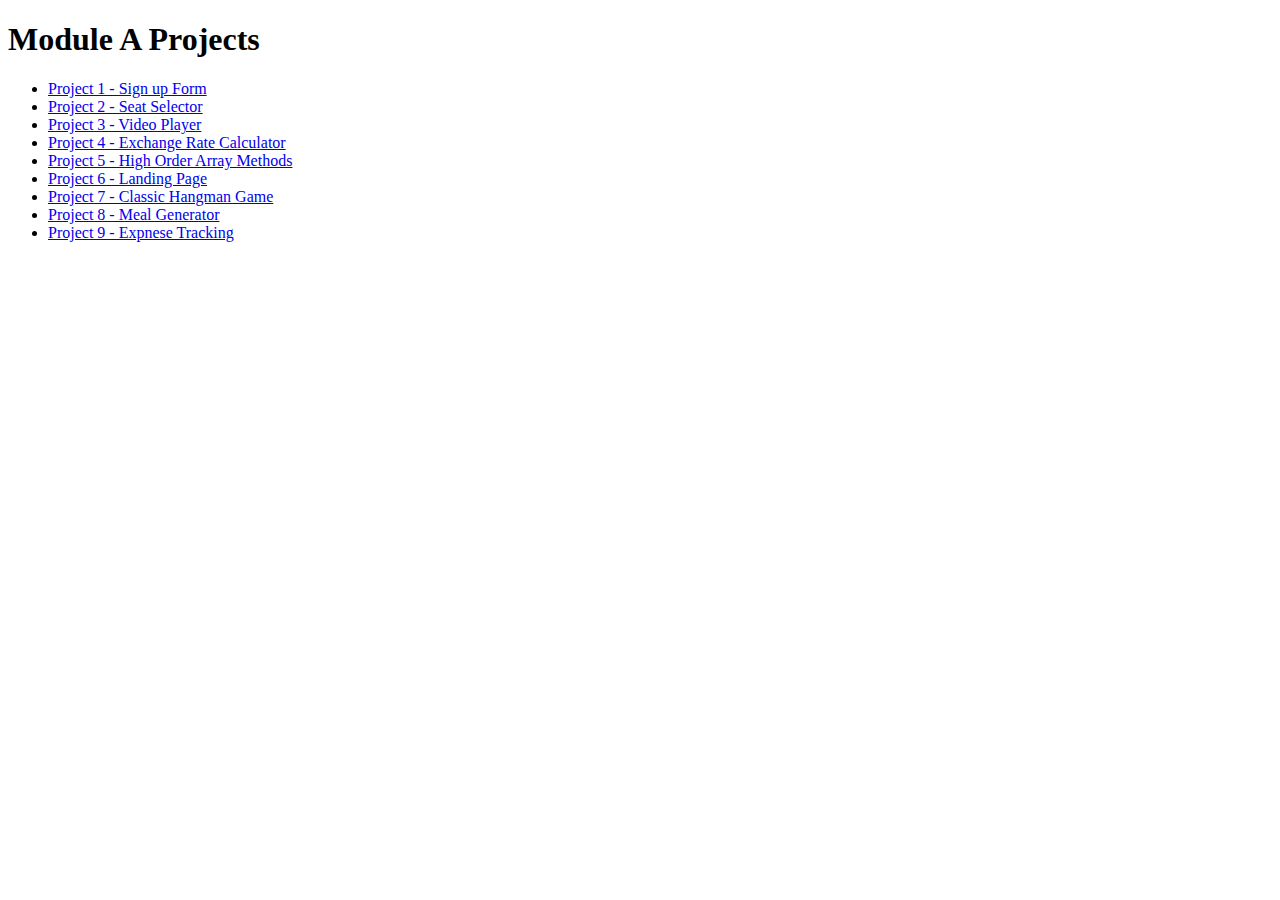
<file: index.html>
<!DOCTYPE html>
<html lang="en">
    <head>
        <meta charset="UTF-8">
        <meta http-equiv="X-UA-Compatible" content="IE=edge">
        <meta name="viewport" content="width=device-width, initial-scale=1.0">
        <title>Module A</title>
    </head>
    <body>
        <h1>Module A Projects</h1>
        <ul>
            <li><a href="project1/index.html">Project 1 - Sign up Form</a></li>
            <li><a href="project2/index.html">Project 2 - Seat Selector</a></li>
            <li><a href="project3/index.html">Project 3 - Video Player</a></li>
            <li><a href="project4/index.html">Project 4 - Exchange Rate Calculator</a></li>
            <li><a href="project5/index.html">Project 5 - High Order Array Methods</a></li>
            <li><a href="project6/index.html">Project 6 - Landing Page</a></li>
            <li><a href="project7/index.html">Project 7 - Classic Hangman Game</a></li>
            <li><a href="project8/index.html">Project 8 - Meal Generator</a></li>
            <li><a href="project9/index.html">Project 9 - Expnese Tracking</a></li>
        </ul>
        </ul>
    </body>
</html>
</file>
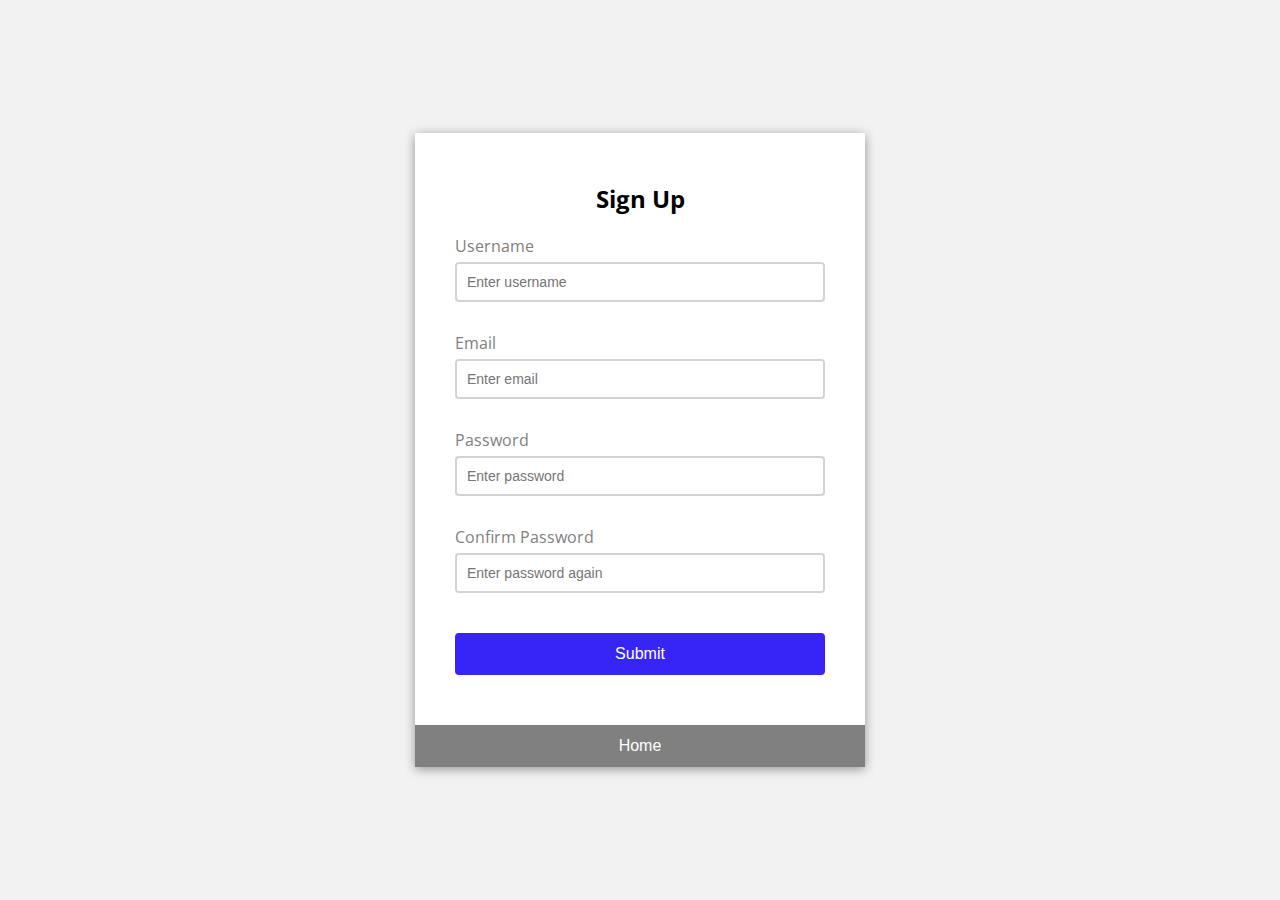
<file: project1/index.html>
<!DOCTYPE html>
<html lang="en">
<head>
    <meta charset="UTF-8">
    <meta http-equiv="X-UA-Compatible" content="IE=edge">
    <meta name="viewport" content="width=device-width, initial-scale=1.0">
    <link rel="stylesheet" href="style.css">
    <title>HTML Form Validation</title>
</head>
<body>
    <div class="container">
       <form id="form" class="form">
           <h2> Sign Up</h2>
           <div class="form-control ">
               <label for="username">Username</label>
               <input type="text" id="username" placeholder="Enter username">
               <small> Error Message</small>
           </div> 
            
           <div class="form-control ">
            <label for="email">Email</label>
            <input type="text" id="email" placeholder="Enter email">
            <small> Error Message</small>
          </div> 
         
          <div class="form-control">
            <label for="password">Password</label>
            <input type="password" id="password" placeholder="Enter password">
            <small> Error Message</small>
          </div> 
          
          <div class="form-control">
            <label for="password">Confirm Password</label>
            <input type="password" id="password2" placeholder="Enter password again">
            <small> Error Message</small>
          </div> 

          <button>Submit</button>
          
         
        </form>
        <a href="../index.html">
            <button class="Home">Home</button> 
         </a> 
    </div>
    
    <script src="script.js"></script>
    
</body>
</html>
</file>
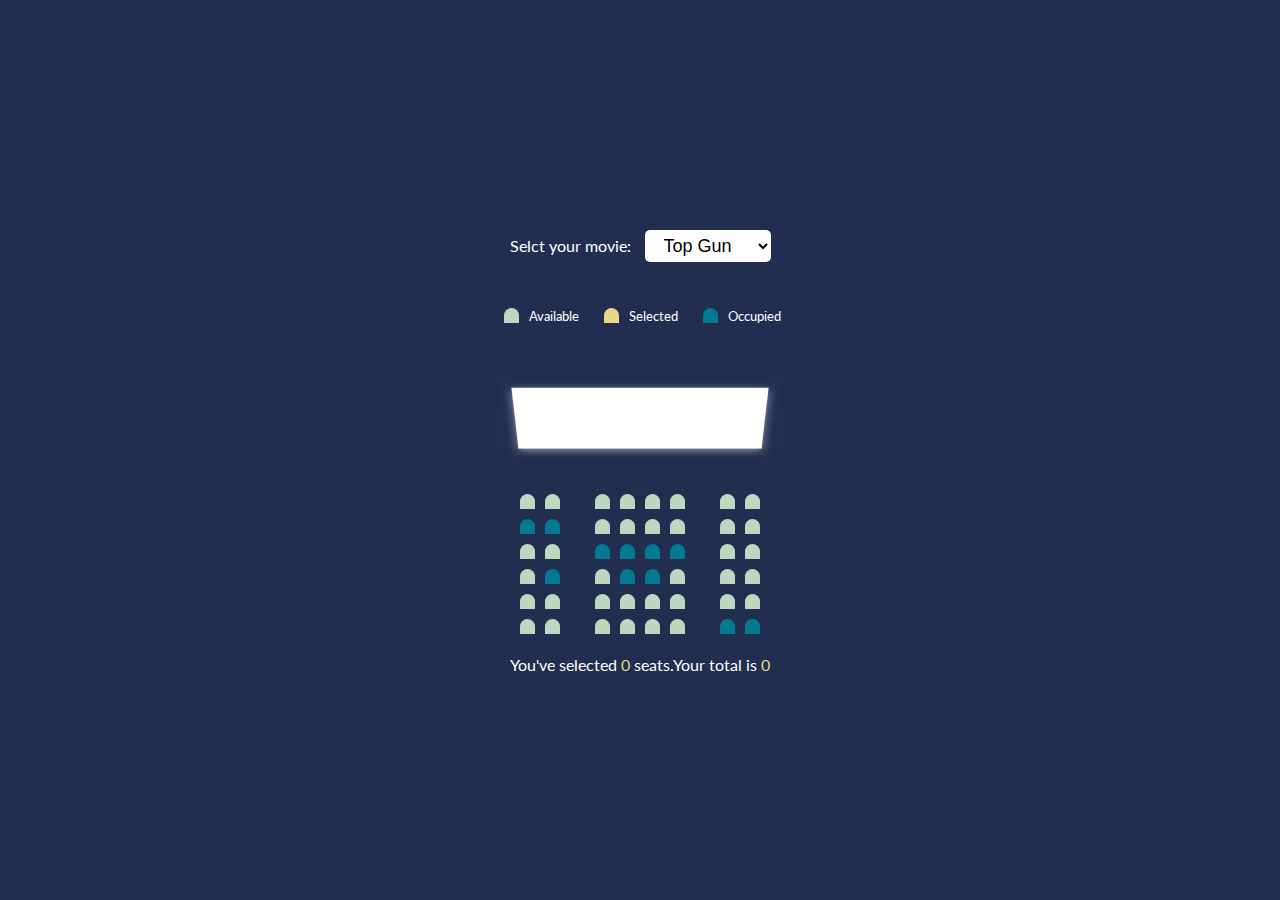
<file: project2/index.html>
<!DOCTYPE html>
        <html lang="en">
        <head>
            <meta charset="UTF-8">
            <meta http-equiv="X-UA-Compatible" content="IE=edge">
            <meta name="viewport" content="width=device-width, initial-scale=1.0">
            <link rel="stylesheet" href="style.css">
            <title>Seat Selector</title>
        </head>
        <body>
            <!-- This is the select box for what movie user wants to watch-->
            <div class="select-container">   
                <label> Selct your movie:</label>
                <select id="movie">
                    <option value="20">Top Gun</option>
                    <option value="20">Fast9</option>
                    <option value="7">Jumanji</option>
                    <option value="10">Avengers</option>
                    <option value="10">Iron Man</option>
                </select>
            </div>
            <!-- This is the legend displaying available, selected and occupied seat formatting-->
            <ul class="legend">
                <!-- Available seats-->
                <li>
                    <div class="seat"></div>
                    <small>Available</small>
                </li>
                <!-- Selected seats-->
                <li>
                    <div class="seat selected"></div>
                    <small>Selected</small>
                </li>
                <!-- Occupied seats-->
                <li>
                    <div class="seat occupied"></div>
                    <small>Occupied</small>
                </li>

            </ul>

             <!-- The container for displaying screen and seating chart-->
              <div class="container">
                  <div class="screen"></div>
                  <!-- This is row 1-->
                  <div class="row">
                      <div class="seat"></div>
                      <div class="seat"></div>
                      <div class="seat"></div>
                      <div class="seat"></div>
                      <div class="seat"></div>
                      <div class="seat"></div>
                      <div class="seat"></div>
                      <div class="seat"></div>
                  </div>
                  <!-- This is row 2-->
                  <div class="row">
                    <div class="seat occupied"></div>
                    <div class="seat occupied"></div>
                    <div class="seat"></div>
                    <div class="seat"></div>
                    <div class="seat"></div>
                    <div class="seat"></div>
                    <div class="seat"></div>
                    <div class="seat"></div>
                 </div>
                 <!-- This is row 3-->
                 <div class="row">
                    <div class="seat"></div>
                    <div class="seat"></div>
                    <div class="seat occupied"></div>
                    <div class="seat occupied"></div>
                    <div class="seat occupied"></div>
                    <div class="seat occupied"></div>
                    <div class="seat"></div>
                    <div class="seat"></div>
                 </div>
                 <!-- This is row 4-->
                 <div class="row">
                    <div class="seat"></div>
                    <div class="seat occupied"></div>
                    <div class="seat"></div>
                    <div class="seat occupied"></div>
                    <div class="seat occupied"></div>
                    <div class="seat"></div>
                    <div class="seat"></div>
                    <div class="seat"></div>
                 </div>
                 <!-- This is row 5-->
                 <div class="row">
                    <div class="seat"></div>
                    <div class="seat"></div>
                    <div class="seat"></div>
                    <div class="seat"></div>
                    <div class="seat"></div>
                    <div class="seat"></div>
                    <div class="seat"></div>
                    <div class="seat"></div>
                 </div>
                 <!-- This is row 6-->
                 <div class="row">
                    <div class="seat"></div>
                    <div class="seat"></div>
                    <div class="seat "></div>
                    <div class="seat "></div>
                    <div class="seat "></div>
                    <div class="seat "></div>
                    <div class="seat occupied"></div>
                    <div class="seat occupied"></div>
                 </div>

              </div>
              <!-- Totals: Seats & Price-->
              <p class="total">You've selected <span id="count">0</span>  seats.Your total is <span id="total"> 0 </span></p>

            <script src="script.js"></script>
        </body>
        </html>
</file>
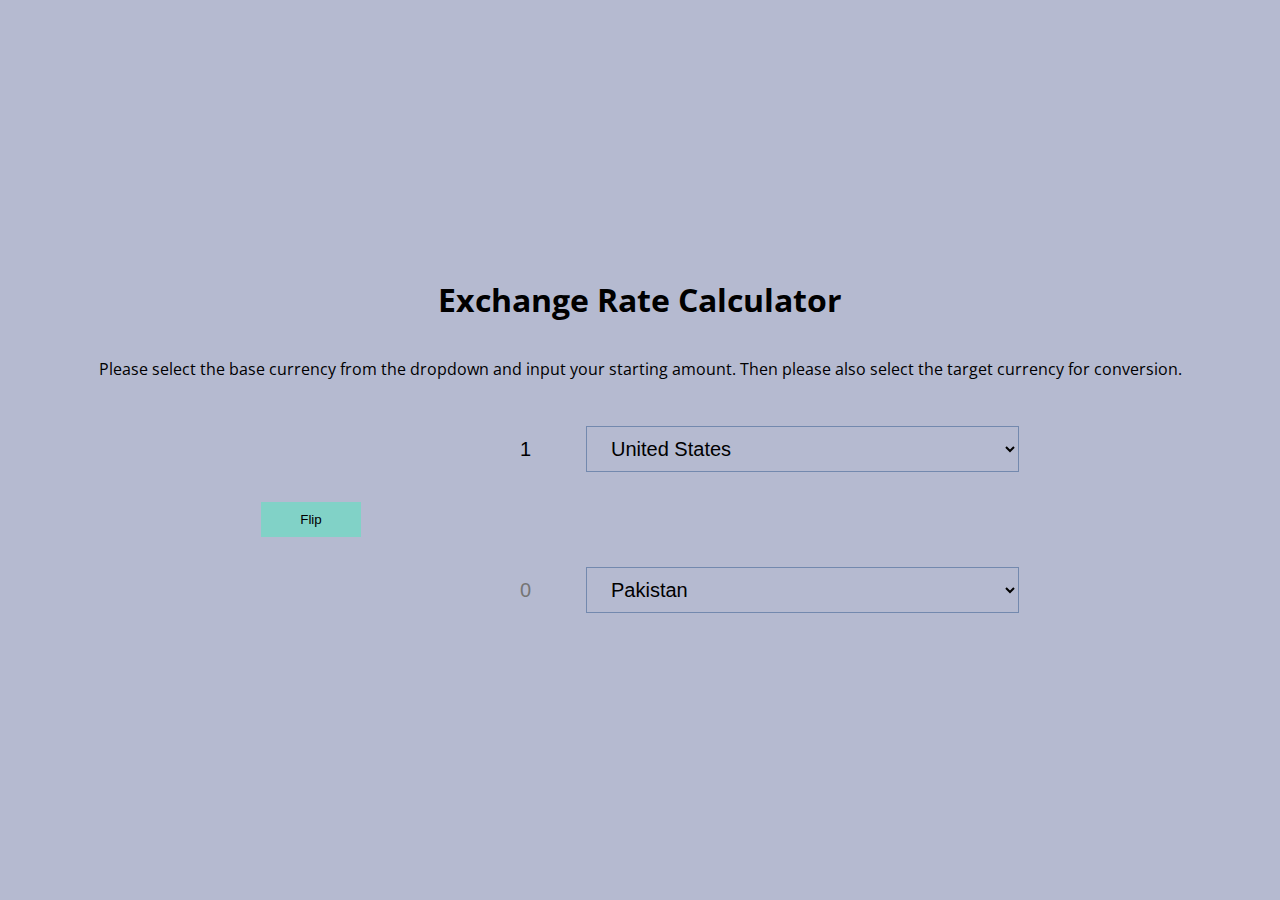
<file: project4/index.html>
<!DOCTYPE html>
<html lang="en">
<head>
    <meta charset="UTF-8">
    <meta http-equiv="X-UA-Compatible" content="IE=edge">
    <meta name="viewport" content="width=device-width, initial-scale=1.0">
    <link rel="stylesheet" href="style.css">
    <title>Exchange Rate Calculator</title>
</head>
<body>
    <h1>Exchange Rate Calculator</h1>
    <!-- Instructions -->
    <p>Please select the base currency from the dropdown and input your starting amount. Then please also select the target currency for conversion.</p>

    <div class="container">
        <!-- Content for the base currency -->
        <div class="currency">
            <!-- Input for amount of base currency -->
            <input type="number" id="base-amount" value="1" />
            <!-- Select box for base currency -->
            <select id="base-currency">
                <option value='AFN'>Afghanistan</option>
                <option value='ALL'>Albania</option>
                <option value='DZD'>Algeria</option>
                <option value='AOA'>Angola</option>
                <option value='ARS'>Argentina</option>
                <option value='AMD'>Armenia</option>
                <option value='AWG'>Aruba</option>
                <option value='AUD'>Australia</option>
                <option value='AZN'>Azerbaijan</option>
                <option value='BSD'>Bahamas</option>
                <option value='BHD'>Bahrain</option>
                <option value='BDT'>Bangladesh</option>
                <option value='BBD'>Barbados</option>
                <option value='BYN'>Belarus</option>
                <option value='BZD'>Belize</option>
                <option value='BMD'>Bermuda</option>
                <option value='BTN'>Bhutan</option>
                <option value='BOB'>Bolivia</option>
                <option value='BAM'>Bosnia and Herzegovina</option>
                <option value='BWP'>Botswana</option>
                <option value='BRL'>Brazil</option>
                <option value='BND'>Brunei</option>
                <option value='BGN'>Bulgaria</option>
                <option value='BIF'>Burundi</option>
                <option value='KHR'>Cambodia</option>
                <option value='CAD'>Canada</option>
                <option value='CVE'>Cape Verde</option>
                <option value='KYD'>Cayman Islands</option>
                <option value='XAF'>CEMAC</option>
                <option value='XOF'>CFA</option>
                <option value='CLP'>Chile</option>
                <option value='CNY'>China</option>
                <option value='XPF'>Collectivités d'Outre-Mer</option>
                <option value='COP'>Colombia</option>
                <option value='KMF'>Comoros</option>
                <option value='CRC'>Costa Rica</option>
                <option value='HRK'>Croatia</option>
                <option value='CUC'>Cuba</option>
                <option value='CUP'>Cuba</option>
                <option value='CZK'>Czech Republic</option>
                <option value='CDF'>Democratic Republic of the Congo</option>
                <option value='DKK'>Denmark</option>
                <option value='DJF'>Djibouti</option>
                <option value='DOP'>Dominican Republic</option>
                <option value='EGP'>Egypt</option>
                <option value='ERN'>Eritrea</option>
                <option value='SZL'>Eswatini</option>
                <option value='ETB'>Ethiopia</option>
                <option value='EUR'>European Union</option>
                <option value='FKP'>Falkland Islands</option>
                <option value='FOK'>Faroe Islands</option>
                <option value='FJD'>Fiji</option>
                <option value='GEL'>Georgia</option>
                <option value='GHS'>Ghana</option>
                <option value='GIP'>Gibraltar</option>
                <option value='GTQ'>Guatemala</option>
                <option value='GGP'>Guernsey</option>
                <option value='GNF'>Guinea</option>
                <option value='GYD'>Guyana</option>
                <option value='HTG'>Haiti</option>
                <option value='HNL'>Honduras</option>
                <option value='HKD'>Hong Kong</option>
                <option value='HUF'>Hungary</option>
                <option value='ISK'>Iceland</option>
                <option value='INR'>India</option>
                <option value='IDR'>Indonesia</option>
                <option value='XDR'>International Monetary Fund</option>
                <option value='IRR'>Iran</option>
                <option value='IQD'>Iraq</option>
                <option value='IMP'>Isle of Man</option>
                <option value='ILS'>Israel</option>
                <option value='JMD'>Jamaica</option>
                <option value='JPY'>Japan</option>
                <option value='JOD'>Jordan</option>
                <option value='KZT'>Kazakhstan</option>
                <option value='KES'>Kenya</option>
                <option value='KID'>Kiribati</option>
                <option value='KWD'>Kuwait</option>
                <option value='KGS'>Kyrgyzstan</option>
                <option value='LAK'>Laos</option>
                <option value='LBP'>Lebanon</option>
                <option value='LSL'>Lesotho</option>
                <option value='LRD'>Liberia</option>
                <option value='LYD'>Libya</option>
                <option value='MOP'>Macau</option>
                <option value='MGA'>Madagascar</option>
                <option value='MWK'>Malawi</option>
                <option value='MYR'>Malaysia</option>
                <option value='MVR'>Maldives</option>
                <option value='MRU'>Mauritania</option>
                <option value='MUR'>Mauritius</option>
                <option value='MXN'>Mexico</option>
                <option value='MDL'>Moldova</option>
                <option value='MNT'>Mongolia</option>
                <option value='MAD'>Morocco</option>
                <option value='MZN'>Mozambique</option>
                <option value='MMK'>Myanmar</option>
                <option value='NAD'>Namibia</option>
                <option value='NPR'>Nepal</option>
                <option value='ANG'>Netherlands Antilles</option>
                <option value='NZD'>New Zealand</option>
                <option value='NIO'>Nicaragua</option>
                <option value='NGN'>Nigeria</option>
                <option value='MKD'>North Macedonia</option>
                <option value='NOK'>Norway</option>
                <option value='OMR'>Oman</option>
                <option value='XCD'>Organisation of Eastern Caribbean States</option>
                <option value='PKR'>Pakistan</option>
                <option value='PAB'>Panama</option>
                <option value='PGK'>Papua New Guinea</option>
                <option value='PYG'>Paraguay</option>
                <option value='PEN'>Peru</option>
                <option value='PHP'>Philippines</option>
                <option value='PLN'>Poland</option>
                <option value='QAR'>Qatar</option>
                <option value='RON'>Romania</option>
                <option value='RUB'>Russia</option>
                <option value='RWF'>Rwanda</option>
                <option value='SHP'>Saint Helena</option>
                <option value='WST'>Samoa</option>
                <option value='STN'>São Tomé and Príncipe</option>
                <option value='SAR'>Saudi Arabia</option>
                <option value='RSD'>Serbia</option>
                <option value='SCR'>Seychelles</option>
                <option value='SLL'>Sierra Leone</option>
                <option value='SGD'>Singapore</option>
                <option value='SBD'>Solomon Islands</option>
                <option value='SOS'>Somalia</option>
                <option value='ZAR'>South Africa</option>
                <option value='KRW'>South Korea</option>
                <option value='SSP'>South Sudan</option>
                <option value='LKR'>Sri Lanka</option>
                <option value='SDG'>Sudan</option>
                <option value='SRD'>Suriname</option>
                <option value='SEK'>Sweden</option>
                <option value='CHF'>Switzerland</option>
                <option value='SYP'>Syria</option>
                <option value='TWD'>Taiwan</option>
                <option value='TJS'>Tajikistan</option>
                <option value='TZS'>Tanzania</option>
                <option value='THB'>Thailand</option>
                <option value='GMD'>The Gambia</option>
                <option value='TOP'>Tonga</option>
                <option value='TTD'>Trinidad and Tobago</option>
                <option value='TND'>Tunisia</option>
                <option value='TRY'>Turkey</option>
                <option value='TMT'>Turkmenistan</option>
                <option value='TVD'>Tuvalu</option>
                <option value='UGX'>Uganda</option>
                <option value='UAH'>Ukraine</option>
                <option value='AED'>United Arab Emirates</option>
                <option value='GBP'>United Kingdom</option>
                <option value='USD' selected>United States</option>
                <option value='UYU'>Uruguay</option>
                <option value='UZS'>Uzbekistan</option>
                <option value='VUV'>Vanuatu</option>
                <option value='VES'>Venezuela</option>
                <option value='VND'>Vietnam</option>
                <option value='YER'>Yemen</option>
                <option value='ZMW'>Zambia</option>
            </select>
        </div>
        <!-- Container for button to flip the currencies -->
        <div class="flip-rates-container">
            <!-- Button to flip the base and target currencies -->
            <button class="btn" id="flip">Flip</button>
            <!-- Display the exchange rate from base to target currency -->
            <div class="xrate" id="xrate"></div>
        </div>
        <!-- Content for the target currency -->
        <div class="currency">
            <!-- Input for amount of target currency -->
            <input type="number" id="target-amount" placeholder="0" />
            <!-- Select box for target currency -->
            <select id="target-currency">
                <option value='AFN'>Afghanistan</option>
                <option value='ALL'>Albania</option>
                <option value='DZD'>Algeria</option>
                <option value='AOA'>Angola</option>
                <option value='ARS'>Argentina</option>
                <option value='AMD'>Armenia</option>
                <option value='AWG'>Aruba</option>
                <option value='AUD'>Australia</option>
                <option value='AZN'>Azerbaijan</option>
                <option value='BSD'>Bahamas</option>
                <option value='BHD'>Bahrain</option>
                <option value='BDT'>Bangladesh</option>
                <option value='BBD'>Barbados</option>
                <option value='BYN'>Belarus</option>
                <option value='BZD'>Belize</option>
                <option value='BMD'>Bermuda</option>
                <option value='BTN'>Bhutan</option>
                <option value='BOB'>Bolivia</option>
                <option value='BAM'>Bosnia and Herzegovina</option>
                <option value='BWP'>Botswana</option>
                <option value='BRL'>Brazil</option>
                <option value='BND'>Brunei</option>
                <option value='BGN'>Bulgaria</option>
                <option value='BIF'>Burundi</option>
                <option value='KHR'>Cambodia</option>
                <option value='CAD'>Canada</option>
                <option value='CVE'>Cape Verde</option>
                <option value='KYD'>Cayman Islands</option>
                <option value='XAF'>CEMAC</option>
                <option value='XOF'>CFA</option>
                <option value='CLP'>Chile</option>
                <option value='CNY'>China</option>
                <option value='XPF'>Collectivités d'Outre-Mer</option>
                <option value='COP'>Colombia</option>
                <option value='KMF'>Comoros</option>
                <option value='CRC'>Costa Rica</option>
                <option value='HRK'>Croatia</option>
                <option value='CUC'>Cuba</option>
                <option value='CUP'>Cuba</option>
                <option value='CZK'>Czech Republic</option>
                <option value='CDF'>Democratic Republic of the Congo</option>
                <option value='DKK'>Denmark</option>
                <option value='DJF'>Djibouti</option>
                <option value='DOP'>Dominican Republic</option>
                <option value='EGP'>Egypt</option>
                <option value='ERN'>Eritrea</option>
                <option value='SZL'>Eswatini</option>
                <option value='ETB'>Ethiopia</option>
                <option value='EUR'>European Union</option>
                <option value='FKP'>Falkland Islands</option>
                <option value='FOK'>Faroe Islands</option>
                <option value='FJD'>Fiji</option>
                <option value='GEL'>Georgia</option>
                <option value='GHS'>Ghana</option>
                <option value='GIP'>Gibraltar</option>
                <option value='GTQ'>Guatemala</option>
                <option value='GGP'>Guernsey</option>
                <option value='GNF'>Guinea</option>
                <option value='GYD'>Guyana</option>
                <option value='HTG'>Haiti</option>
                <option value='HNL'>Honduras</option>
                <option value='HKD'>Hong Kong</option>
                <option value='HUF'>Hungary</option>
                <option value='ISK'>Iceland</option>
                <option value='INR'>India</option>
                <option value='IDR'>Indonesia</option>
                <option value='XDR'>International Monetary Fund</option>
                <option value='IRR'>Iran</option>
                <option value='IQD'>Iraq</option>
                <option value='IMP'>Isle of Man</option>
                <option value='ILS'>Israel</option>
                <option value='JMD'>Jamaica</option>
                <option value='JPY'>Japan</option>
                <option value='JOD'>Jordan</option>
                <option value='KZT'>Kazakhstan</option>
                <option value='KES'>Kenya</option>
                <option value='KID'>Kiribati</option>
                <option value='KWD'>Kuwait</option>
                <option value='KGS'>Kyrgyzstan</option>
                <option value='LAK'>Laos</option>
                <option value='LBP'>Lebanon</option>
                <option value='LSL'>Lesotho</option>
                <option value='LRD'>Liberia</option>
                <option value='LYD'>Libya</option>
                <option value='MOP'>Macau</option>
                <option value='MGA'>Madagascar</option>
                <option value='MWK'>Malawi</option>
                <option value='MYR'>Malaysia</option>
                <option value='MVR'>Maldives</option>
                <option value='MRU'>Mauritania</option>
                <option value='MUR'>Mauritius</option>
                <option value='MXN'>Mexico</option>
                <option value='MDL'>Moldova</option>
                <option value='MNT'>Mongolia</option>
                <option value='MAD'>Morocco</option>
                <option value='MZN'>Mozambique</option>
                <option value='MMK'>Myanmar</option>
                <option value='NAD'>Namibia</option>
                <option value='NPR'>Nepal</option>
                <option value='ANG'>Netherlands Antilles</option>
                <option value='NZD'>New Zealand</option>
                <option value='NIO'>Nicaragua</option>
                <option value='NGN'>Nigeria</option>
                <option value='MKD'>North Macedonia</option>
                <option value='NOK'>Norway</option>
                <option value='OMR'>Oman</option>
                <option value='XCD'>Organisation of Eastern Caribbean States</option>
                <option value='PKR' selected>Pakistan</option>
                <option value='PAB'>Panama</option>
                <option value='PGK'>Papua New Guinea</option>
                <option value='PYG'>Paraguay</option>
                <option value='PEN'>Peru</option>
                <option value='PHP'>Philippines</option>
                <option value='PLN'>Poland</option>
                <option value='QAR'>Qatar</option>
                <option value='RON'>Romania</option>
                <option value='RUB'>Russia</option>
                <option value='RWF'>Rwanda</option>
                <option value='SHP'>Saint Helena</option>
                <option value='WST'>Samoa</option>
                <option value='STN'>São Tomé and Príncipe</option>
                <option value='SAR'>Saudi Arabia</option>
                <option value='RSD'>Serbia</option>
                <option value='SCR'>Seychelles</option>
                <option value='SLL'>Sierra Leone</option>
                <option value='SGD'>Singapore</option>
                <option value='SBD'>Solomon Islands</option>
                <option value='SOS'>Somalia</option>
                <option value='ZAR'>South Africa</option>
                <option value='KRW'>South Korea</option>
                <option value='SSP'>South Sudan</option>
                <option value='LKR'>Sri Lanka</option>
                <option value='SDG'>Sudan</option>
                <option value='SRD'>Suriname</option>
                <option value='SEK'>Sweden</option>
                <option value='CHF'>Switzerland</option>
                <option value='SYP'>Syria</option>
                <option value='TWD'>Taiwan</option>
                <option value='TJS'>Tajikistan</option>
                <option value='TZS'>Tanzania</option>
                <option value='THB'>Thailand</option>
                <option value='GMD'>The Gambia</option>
                <option value='TOP'>Tonga</option>
                <option value='TTD'>Trinidad and Tobago</option>
                <option value='TND'>Tunisia</option>
                <option value='TRY'>Turkey</option>
                <option value='TMT'>Turkmenistan</option>
                <option value='TVD'>Tuvalu</option>
                <option value='UGX'>Uganda</option>
                <option value='UAH'>Ukraine</option>
                <option value='AED'>United Arab Emirates</option>
                <option value='GBP'>United Kingdom</option>
                <option value='USD'>United States</option>
                <option value='UYU'>Uruguay</option>
                <option value='UZS'>Uzbekistan</option>
                <option value='VUV'>Vanuatu</option>
                <option value='VES'>Venezuela</option>
                <option value='VND'>Vietnam</option>
                <option value='YER'>Yemen</option>
                <option value='ZMW'>Zambia</option>
            </select>
        </div>
    </div>
    

    <script src="index.js"></script>
</body>
</html>
</file>
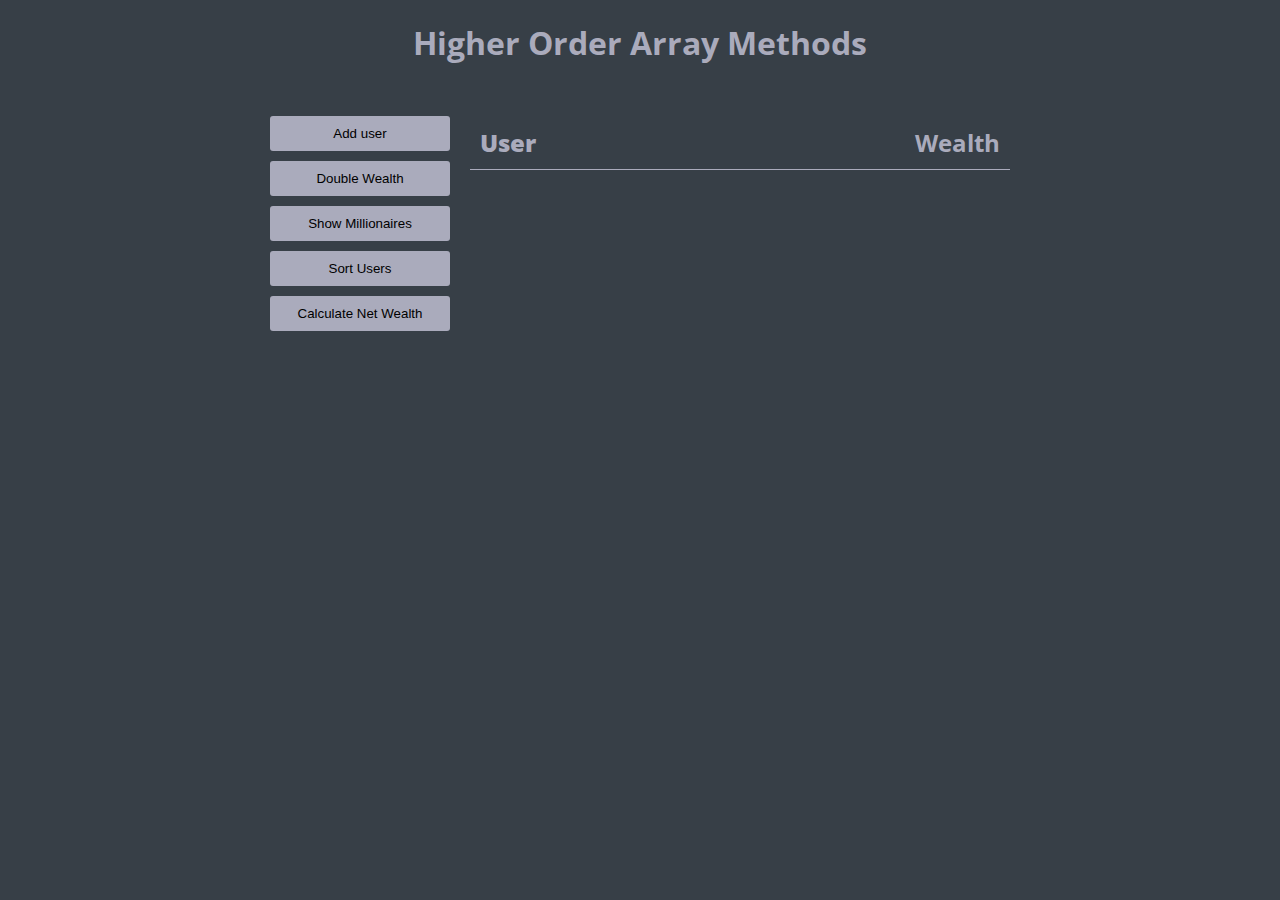
<file: project5/index.html>
<!DOCTYPE html>
<html lang="en">
<head>
    <meta charset="UTF-8">
    <meta http-equiv="X-UA-Compatible" content="IE=edge">
    <meta name="viewport" content="width=device-width, initial-scale=1.0">
    <link rel="stylesheet" href="style.css">
    <title>DOM Higher Order Array Methods</title>
</head>
<body>
    <!-- Title-->
    <h1>Higher Order Array Methods</h1>
   
    <!-- Container for main content-->
    <div class="container">
        <!--Side bar-->
        <aside>
            <!-- Button to add a new user from API-->
            <button id="add-user">Add user</button>
            <!-- Button to double the user wealth-->
            <button id="double-wealth">Double Wealth</button>
            <!-- Button to filter only users with wealth > 1,000,000-->
            <button id="filter-wealth">Show Millionaires</button>
            <!-- Button to sort the users by wealth-->
            <button id="sort-wealth">Sort Users</button>
            <!-- Button to aggregate wealth of all users-->
            <button id="sum-wealth">Calculate Net Wealth</button>
        </aside>

        <!-- Main content-->
        <main id="main">
            <!-- Heading for user and User's Wealth - Data to be added later by JS -->
            <h2><strong>User</strong> Wealth </h2>
        </main>

    </div>

    <script src="script.js"></script>
</body>
</html>
</file>
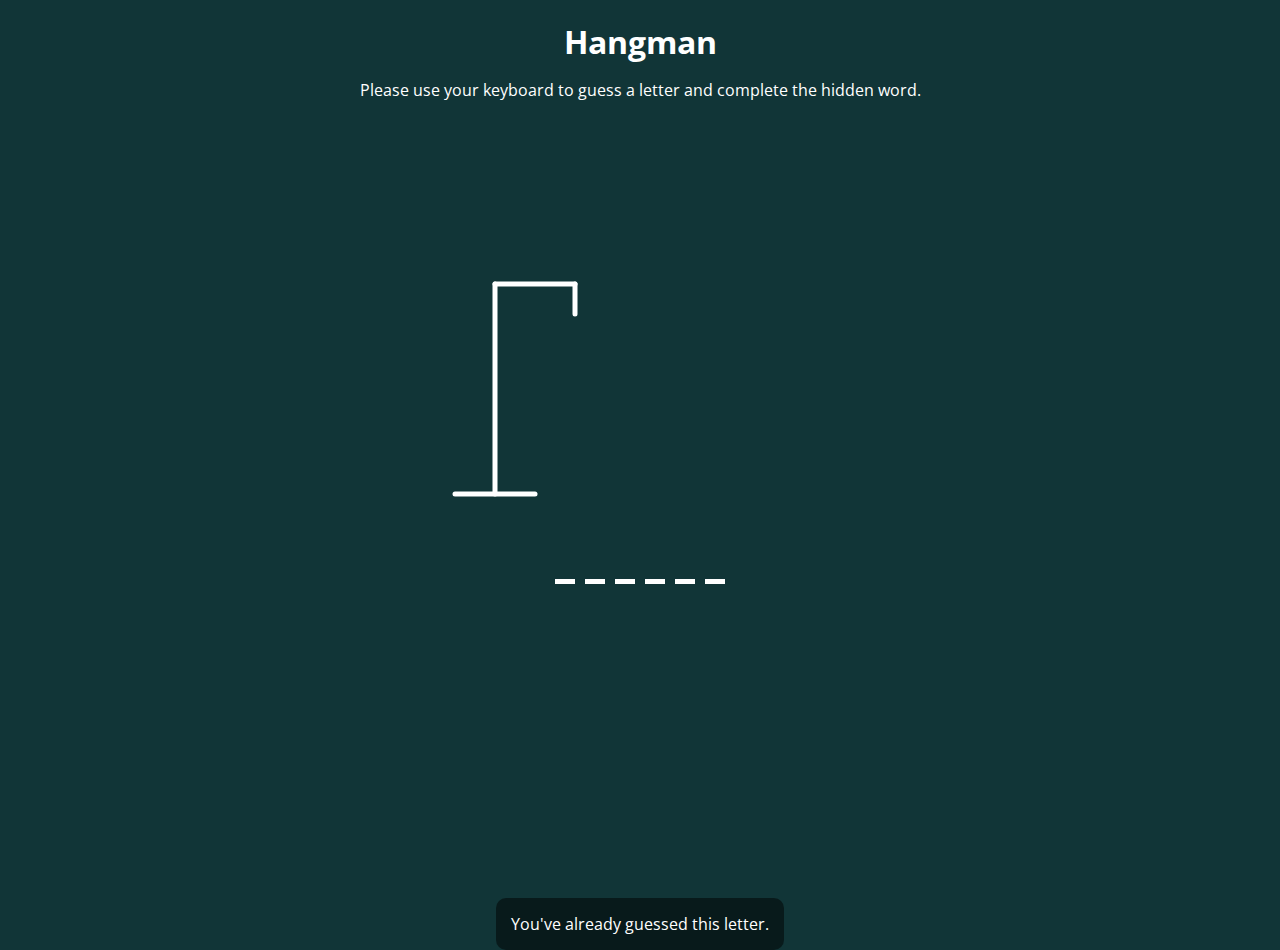
<file: project7/index.html>
<!DOCTYPE html>
<html lang="en">
<head>
    <meta charset="UTF-8">
    <meta http-equiv="X-UA-Compatible" content="IE=edge">
    <meta name="viewport" content="width=device-width, initial-scale=1.0">
    <link rel="stylesheet" href="style.css">
    <title>Hangman</title>
</head>
<body>
    <!-- Title -->
    <h1>Hangman</h1>
    <!-- Instructions -->
    <p>Please use your keyboard to guess a letter and complete the hidden word.</p>

    <!-- Main Game Container -->
    <div class="container">
        <!-- Hangman SVG -->
        <svg class="hangman-container" height="250" width="200" >
            <!-- Hangman Platform -->
            <line x1="60" y1="20" x2="140" y2="20" />
            <line x1="140" y1="20" x2="140" y2="50" />
            <line x1="60" y1="20" x2="60" y2="230" />
            <line x1="20" y1="230" x2="100" y2="230" />
            <!-- Hangman's Head -->
            <circle cx="140" cy="70" r="20" class="hangman-part" />
            <!-- Hangman's Core -->
            <line x1="140" y1="90" x2="140" y2="150" class="hangman-part" />
            <!-- Hangman's Arms -->
            <line x1="140" y1="100" x2="120" y2="140" class="hangman-part" />
            <line x1="140" y1="100" x2="160" y2="140" class="hangman-part" />
            <!-- Hangman's Legs -->
            <line x1="140" y1="150" x2="120" y2="190" class="hangman-part" />
            <line x1="140" y1="150" x2="160" y2="190" class="hangman-part" />
        </svg>
        <!-- Container for Incorrect Guesses -->
        <div class="incorrect-guesses-container">
            <!-- Use JS to add incorrect letters here -->
            <div id="incorrect-letters"></div>
        </div>
        <!-- This is the main word the player wants to guess -->
        <div class="word" id="word"></div>
    </div>

    <!-- Game Over Container -->
    <div class="gameover-container" id="gameover-container">
        <div class="popup">
            <!-- Message to display when game is finished -->
            <h2 id="gameover-message">Congrats! You Won!</h2>
            <!-- Button to restart the game -->
            <button id="play-btn">Play Again</button>
        </div>
    </div>

    <!-- Notification Container -->
    <div class="notification-container" id="notification-container">
        <p>You've already guessed this letter.</p>
    </div>
    
    <script src="script.js"></script>
</body>
</html>
</file>
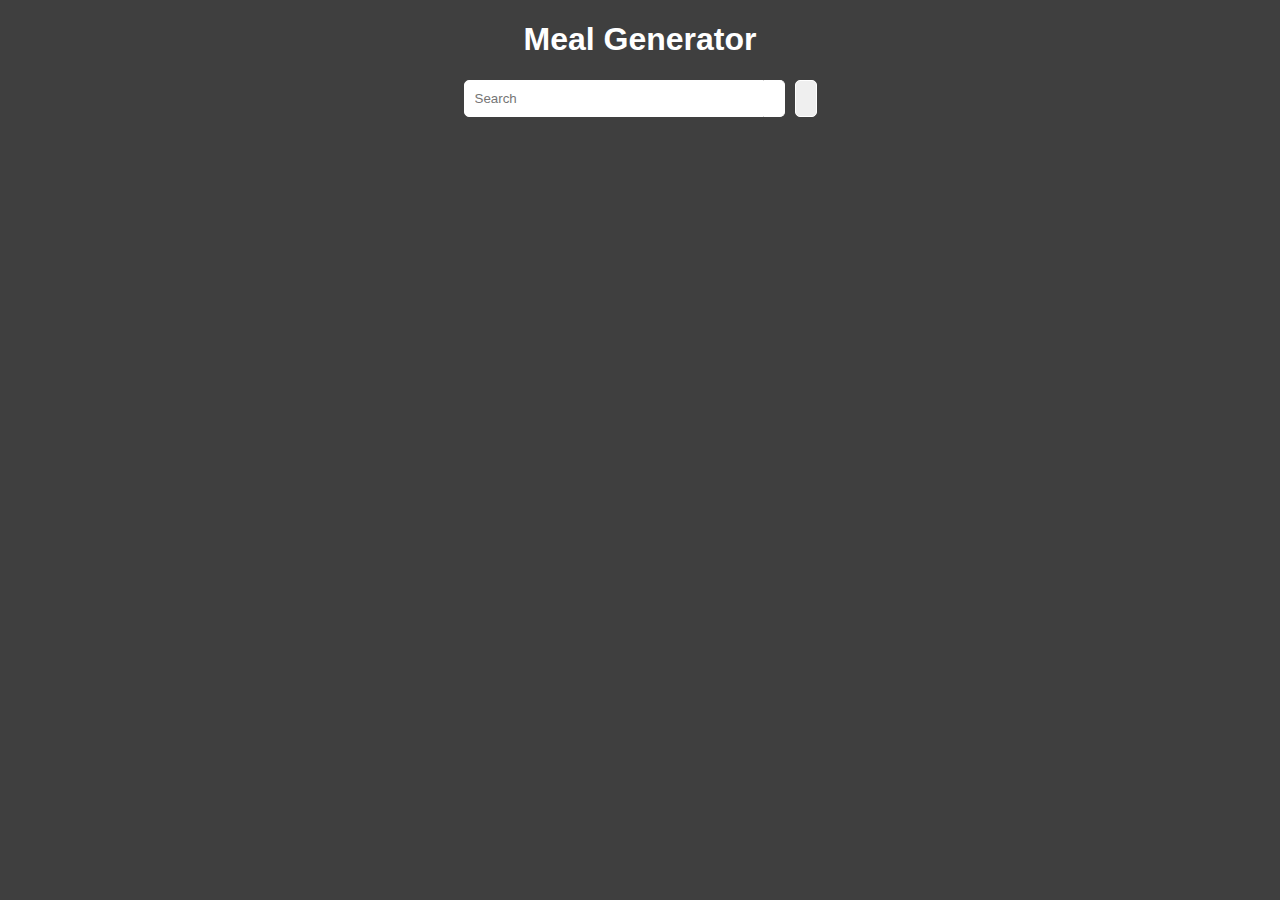
<file: project8/index.html>
<!DOCTYPE html>
<html lang="en">
<head>
    <meta charset="UTF-8">
    <meta http-equiv="X-UA-Compatible" content="IE=edge">
    <meta name="viewport" content="width=device-width, initial-scale=1.0">
    <link rel="stylesheet" href="style.css">
    <link rel="stylesheet" href="https://cdnjs.cloudflare.com/ajax/libs/font-awesome/5.15.3/css/all.min.css" integrity="sha512-iBBXm8fW90+nuLcSKlbmrPcLa0OT92xO1BIsZ+ywDWZCvqsWgccV3gFoRBv0z+8dLJgyAHIhR35VZc2oM/gI1w==" crossorigin="anonymous" referrerpolicy="no-referrer" />
    <title>Meal Generator</title>
</head>
<body>
    
    <div class="container">
        <h1>Meal Generator</h1>
        <div class="flex">

            <!-- Search form-->
            <form  class="flex" id="submit">
                <input type="text" id="search" placeholder="Search">
                <button class="search-btn" id="submit-btn" type="submit">
                    <i class="fas fa-search"></i>
                </button>
            </form>

           <!-- Random Meal Generator Button-->
           <button class="generate-btn" id="generate">
               <i class="fas fa-random"></i>
           </button>
        </div>
        
        <!-- Heading for the search results-->
        <div div id="results-heading"></div>

        <!-- Div to contain the meals returned from API-->
        <div class="meals" id="meals"></div>
        
        <!-- Details of selected meal-->
        <div id="selected-meal"></div>

    </div>



    <script src="script.js"></script>
</body>
</html>
</file>
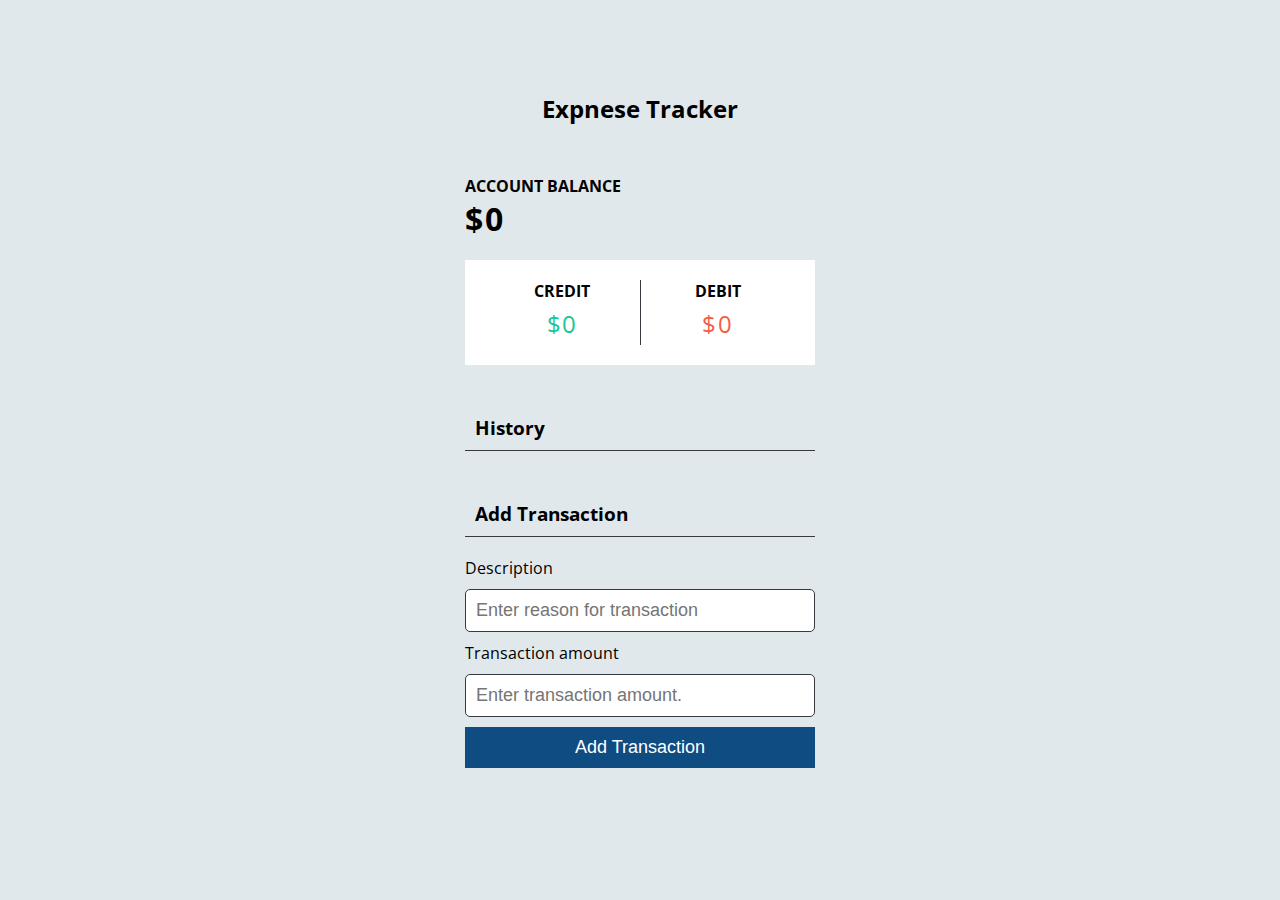
<file: project9/index.html>
<!DOCTYPE html>
<html lang="en">
<head>
    <meta charset="UTF-8">
    <meta http-equiv="X-UA-Compatible" content="IE=edge">
    <meta name="viewport" content="width=device-width, initial-scale=1.0">
    <link rel="stylesheet" href="style.css">
    <title>Expense Tracker</title>
</head>
<body>
     <h2>Expnese Tracker </h2>
     <div class="container">
         <!-- Overall account balance -->
         <h4>Account Balance</h4>
         <h1 id="balance">$0.00</h1>
         <!-- Credit and Debit Balance -->
         <div class="credit-debit-conatiner">
             <!-- Credit Balance -->
             <div>
               <h4>Credit</h4>
               <p id="money-credit" class="money credit">+$0.00</p>
             </div>
             <div>
                <h4>Debit</h4>
                <p id="money-debit" class="money debit">-$0.00</p>
              </div>
              
        </div>
        <!-- Transcation Histor -->
        <h3>History</h3>
        <!-- List of transactions -->
        <ul id="list" class="list">
            <!-- <li class="credit">Salary <span>+5,000</span><button class="delete-dtn">X</button></li>
            <li class="debit">Dinner Party <span>+1,000</span><button class="delete-dtn">X</button></li> -->

        </ul>
        <!-- Form to Add a New Transcation -->
        <h3>Add Transaction</h3>
        <form id="add-form">
            <div class="form-control">
                <label for="reason">Description</label>
                <input type="text" id="reason" placeholder="Enter reason for transaction">
            </div>
            <div class="form-control">
                <label for="amount">Transaction amount</label>
                <input type="number" id="amount" placeholder="Enter transaction amount.">
            </div>
            <button class="btn">Add Transaction</button>
        </form>
    </div>






    <script src="script.js"></script>
</body>
</html>
</file>
<file: project1/style.css>
@import url('https://fonts.googleapis.com/css2?family=Open+Sans&display=swap');
:root {
    --success-color: limegreen;
    --error-color: orangered;
}
* {
    box-sizing: border-box;
}

body {

    background-color:  hsla(0, 0%, 50%, 0.1);
    font-family: 'Open Sans', sans-serif;
    display: flex;
    align-items: center;
    justify-content: center;
    min-height: 100vh;
    margin: 0;

}

.container {
    background-color: white;
    border: 5px;
    box-shadow: 0 2px 10px rgba(0,0,0,0.4);
    width: 450px;
    
}

h2 {

    text-align: center;
    margin-bottom: 20px;
}

.form {

    padding: 30px 40px;
}

.form-control {
    margin-bottom: 10px;
    padding-bottom: 20px;
    position: relative;
}

.form-control label{
    color: gray;
    display: block;
    margin-bottom: 5px;
}

.form-control input {
    border: 2px solid lightgray;
    border-radius: 4px ;
    display: block;
    width: 100%;
    padding: 10px;
    font-size: 14px;

}

.form-control input:focus {
    outline: 0;
    border-color: gray;
}

.form-control.success input {
    border-color: var(--success-color);
}
.form-control.error input{
    border-color: var(--error-color);
}

.form-control small {
    color: var(--error-color);
    position: absolute;
    bottom: 0;
    left: 0;
    visibility: hidden;
}
.form-control.error small {
    visibility: visible;
}

.form button  {
    cursor: pointer;
    background-color: #3725f8;
    border: 2px solid #3725f8;
    border-radius: 4px;
    color: white;
    display: block;
    font-size: 16px;
    padding: 10px;
    margin-top: 20px;
    width: 100%;
}


.Home  {
    cursor: pointer;
    background-color: gray;
    border: 2px solid gray;

    color: white;
    display: block;
    font-size: 16px;
    padding: 10px;
    margin-top: 20px;
    width: 100%;
}


a {
    text-decoration: none;
}
.nav {
    display: block;
}
</file>
<file: project2/style.css>
@import url('https://fonts.googleapis.com/css2?family=Lato&display=swap');

* {
    box-sizing: border-box;
}


body {
    background-color: #222E50;
    color: white;
    display: flex;
    flex-direction: column;
    align-items: center;
    justify-content: center;
    height: 100vh;
    font-family: 'Lato', sans-serif;
    margin: 0;
   

}

.select-container {
    margin: 20px 0;
}
.select-container select {
    background-color: white;
    border: 0;
    border-radius: 5px;
    font-size: 18px;
    margin-left: 10px;
    padding: 5px 15px 5px 15px;
}

.seat {
    background-color: #BCD8C1;
    height: 15px;
    width: 15px;
    margin: 5px;
    border-top-left-radius: 10px;
    border-top-right-radius: 10px;
}



.seat.selected {
    background-color: #E9D985;

}

.seat.occupied {
    background-color: #007991;
}


.seat:nth-of-type(2) {
    margin-right: 30px;
}

.seat:nth-last-of-type(2) {
    margin-left: 30px;
}

.seat:not(.occupied):hover {
    cursor: pointer;
    transform: scale(1.25);
}

.legend .seat:hover {
    cursor: default;
    transform: scale(1);

}


.legend {
    background-color: rgba,(0,0,0,0.1);
    padding: 5px 10px;
    border-radius: 10px;
    list-style-type: none;
    display: flex;
    justify-content: space-between;
}

.legend li {
    display: flex;
    align-items: center;
    justify-content: center;
    margin: 0 10px;
}

.legend li small {
    margin-left: 5px;
}

.screen {
    background-color: white;
    height: 80px;
    width: 100%;
    margin: 30px 0;
    transform: rotateX(-45deg);
    box-shadow: 0 3px 10px rgba(255, 255, 255, 0.5);
}

.container {
    perspective: 1000px;
}



.row {
    display: flex;
}

p.total span {
    color: #E9D985;
}
</file>
<file: project4/style.css>
@import url('https://fonts.googleapis.com/css2?family=Open+Sans&display=swap');

* {
    box-sizing: border-box;
}

body {
    background-color: #B5BAD0;
    font-family: 'Open Sans', sans-serif;
    display: flex;
    flex-direction: column;
    align-items: center;
    justify-content: center;
    height: 100vh;
    margin: 0;
    padding: 30px;
}

p {
    text-align: center;
}

.btn {
    color: black;
    background-color: #81D2C7;
    padding: 10px 20px;
    border: 0;
    width: 100px;
    
}

.currency {
    padding: 30px 0;
    display: flex;
    align-items: center;
    justify-content: space-between;
}

.currency select {
    padding: 10px 20px;
    border: 1px solid #7389AE;
    font-size: 20px;
    background-color: transparent;
}

.currency input {
    padding: 10px 20px;
    border: 0;
    background-color: transparent;
    font-size: 20px;
    text-align: right;
    margin-right: 20px;
}

.flip-rates-container {
    display: flex;
    align-items: center;
    justify-content: space-between;
}
</file>
<file: project5/style.css>
@import url('https://fonts.googleapis.com/css2?family=Open+Sans&display=swap');

* {
    box-sizing: border-box;
}

body {
    background-color: #373f47;
    font-family: 'Open Sans', sana-serif;
    color:#AAABBC;
    display: flex;
    flex-direction: column;
    align-items: center;
    min-height: 100vh;
    margin: 0;
}

.container{
    display: flex;
    padding: 20px;
    margin: 0;
    width: 800px;
    max-width: 100%;
}

aside {
    padding: 10px;
    width: 200px;
}

button {
    cursor: pointer;
    background-color: #AAABBC;
    border: 0;
    border-radius: 3px;
    display: block;
    width: 100%;
    padding: 10px;
    margin-bottom: 10px;
}

main {
    flex: 1;
    padding: 10px;
}

h2 {
    border-bottom: 1px solid #AAABBC;
    padding: 10px;
    display: flex;
    justify-content: space-between;
    margin: 0 0 20px;
}

h3 {
    font-weight: bold;
    background-color: transparent;
    border-bottom: 1px solid #AAABBC;
    padding: 10px;
    display: flex;
    justify-content: space-between;
    margin: 20px 0 0;
}

.user {
    display: flex;
    justify-content: space-between;
    margin-bottom: 10px;
}
</file>
<file: project7/style.css>
@import url('https://fonts.googleapis.com/css2?family=Open+Sans&display=swap');

* {
    box-sizing: border-box;
}



body {
    background-color: #113537;
    color: white;
    font-family: 'Open Sans', sans-serif;
    display: flex;
    flex-direction: column;
    align-items: center;
    height: 80vh;
    margin: 0;
    overflow: hidden;
    

}

h1 {
    margin: 20px 0 0;
}

.container {
    padding: 20px;
    position: relative;
    margin: auto;
    height: 350px;
    width: 450px;
}




.hangman-container {
    fill: transparent;
    stroke: white;
    stroke-width: 5px;
    stroke-linecap: round;
}

.hangman-part {
    display: none;
}

.incorrect-guesses-container{
    position: absolute;
    top: 20px;
    right: 20px;
    display: flex;
    flex-direction: column;
    text-align: right;
    font-size: 18px;


}

.word {
    display: flex;
    position: absolute;
    bottom: 10px;
    left: 50%;
    transform: translate(-50%);
}

.letter {
    font-size: 36px;
    border-bottom: 5px solid white;
    display: inline-flex;
    align-items: center;
    justify-content: center;
    margin: 0 5px;
    height: 50px;
    width: 20px;
}

.gameover-container{
    background-color: rgba(0,0,0,0.3);
    position: fixed;
    top: 0;
    bottom: 0;
    left: 0;
    right: 0;
    display: none;
    align-items: center;
    justify-content: center;
}

.popup {
    background-color: white;
    width: 500px;
    border-radius: 5px;
    border-radius: 10px;
    padding: 30px;
    text-align: center;
    color: black;
}

.popup button {
    cursor: pointer;
    background-color: #37505C;
    color: white;
    border: 0;
    padding: 10px;
    width: 200px;
    margin-top: 20px;
}

.popup button:active {
    transform: scale(0.9);
}


.notification-container  {
    background-color: rgba(0,0,0,0.5);
    border-radius: 10px;
    padding: 15px;
    position: absolute;
    bottom: -50px;
    transition: transform 0.5s ease-in-out;
}


.notification-container.show {
    transform: translatex(-70px);
}



.notification-container p {
    margin: 0;

}
</file>
<file: project8/style.css>
* {
    box-sizing: border-box;
}

body {
    background-color: rgba(42, 42, 42, 0.9);
    color: white;
    font-family: Arial, Helvetica, sans-serif;
    margin: 0;
}

.container {
    margin: auto;
    max-width: 800px;
    display: flex;
    flex-direction: column;
    align-items: center;
    justify-content: center;
    text-align: center;
}

.flex {
    display: flex;
}

input, button {
    border: 1px solid white;
    border-top-left-radius: 5px;
    border-bottom-left-radius: 5px;
    font-style: 18px;
    padding: 10px 10px;
    margin: 0;

}

input[type='text'] {
    width: 300px;
}

.search-btn {
    background-color: white;
    cursor: pointer;
    border-left: 0;
    border-radius: 0;
    border-top-right-radius: 5px;
    border-bottom-right-radius: 5px;
}

.generate-btn {
    cursor: pointer;
    margin-left: 10px;
    border-radius: 5px;

}


.meals {
    display: grid;
    grid-template-columns: repeat(4, 1fr);
    grid-gap: 20px;
    margin-top: 20px;
}

.meal {
    cursor: pointer;
    position: relative;
    height: 180px;
    width: 180px;
    text-align: center;
}


.meal img {
    height: 100%;
    width: 100%;
    border: 2px white solid;
    border-radius: 5px;

}

.meal-info {
    position: absolute;
    top: 0;
    left:0;
    height: 100%;
    width: 100%;
    background-color: rgba(0,0,0,0.7);
    display: flex;
    align-items: center;
    justify-content: center;
    opacity: 0;
    transition: opacity 0.5 ease-in;
}

.meal:hover .meal-info {
    opacity: 1;
}

.selected-meal-details {
    margin: 30px auto;
    width: 70%;
}

.selected-meal-details img {
    width: 300px;
    margin: 20px;
    border-radius: 10px;
    border: 2px white solid;
}

.selected-meal-info {
    margin: 20px;
    padding: 10px;
    border: 2px dotted white;
    border-radius: 10px;
}

.selected-meal-instructions {
    margin: 0;
    letter-spacing: .5px;
    line-height: 1.5;
    text-align: justify;
}

.selected-meal-instructions ul {
    padding-left: 0;
    list-style-type: none;
}

.selected-meal-instructions ul li {
    border: 1px solid white;
    border-radius: 5px;
    margin-top: 10px;
    padding: 10px;
    font-size: 18px;
}

@media (max-width: 500px) {
    input[type='text']{
        width:100%
    }
}
</file>
<file: project9/style.css>
@import url('https://fonts.googleapis.com/css2?family=Open+Sans&display=swap');
  

* {
    box-sizing: border-box;
}


body {
    background-color: #E1E8EB;
    display: flex;
    flex-direction: column;
    align-items: center;
    justify-content: center;
    min-height: 100vh;
    margin: 0;
    font-family: 'Open Sans', sans-serif;

}

.container{
    margin: 30px auto;
    width: 350px;
}

h1 {
     letter-spacing: 1.5px;
     margin: 0;
}

h3{
     margin: 40px 0 10px;
     padding: 10px;
     border-bottom: 1px solid #343a40;
}

h4{
    margin: 0;
    text-transform: uppercase;
}

.credit-debit-conatiner{
    background-color: white;
    padding: 20px;
    display: flex;
    justify-content: space-between;
    margin: 20px 0;

}

.credit-debit-conatiner > div {
    flex: 1;
    text-align: center;
}

.credit-debit-conatiner > div:first-of-type {
    border-right: 1px solid #343a40;
}

.money {
    font-size: 24px;
    letter-spacing: 1.5px;
    margin: 5px 0;
}
.money.credit {
    color: #16C79A;
}

.money.debit {
    color: #F55C47;
}


.list {
    list-style-type:  none;
    padding: 0;
    margin-bottom: 30px;
}

.list li {
    background-color: white;
    display: flex;
    justify-content: space-between;
    position: relative;
    padding: 10px;
    margin: 10px 0;
}

.list li.credit {
   border-right: 10px solid #16C79A;
}

.list li.debit{
    border-right: 10px solid #F55C47;
}


.delete-dtn {
    background-color: #be0000;
    border: 0; 
    color: white;
    font-size: 18px;
    line-height: 18px;
    padding: 3px 5px ;
    position: absolute;
    left: 0;
    transform: translate(-100%, -50%);
    opacity: 0;
}
.list li:hover .delete-dtn {
    opacity: 1;

}

label {
    display: inline-block;
    margin: 10px 0;
}

input {
    border: 1px solid #343a40;
    border-radius: 5px;
    display: block;
    font-size: 18px;
    padding: 10px;
    width: 100%;
}

.btn {
    background-color: #0F4C81;
    color: white;
    border: 0;
    display: block;
    font-size: 18px;
    margin: 10px 0 30px;
    padding: 10px;
    width:100%;

}
</file>
